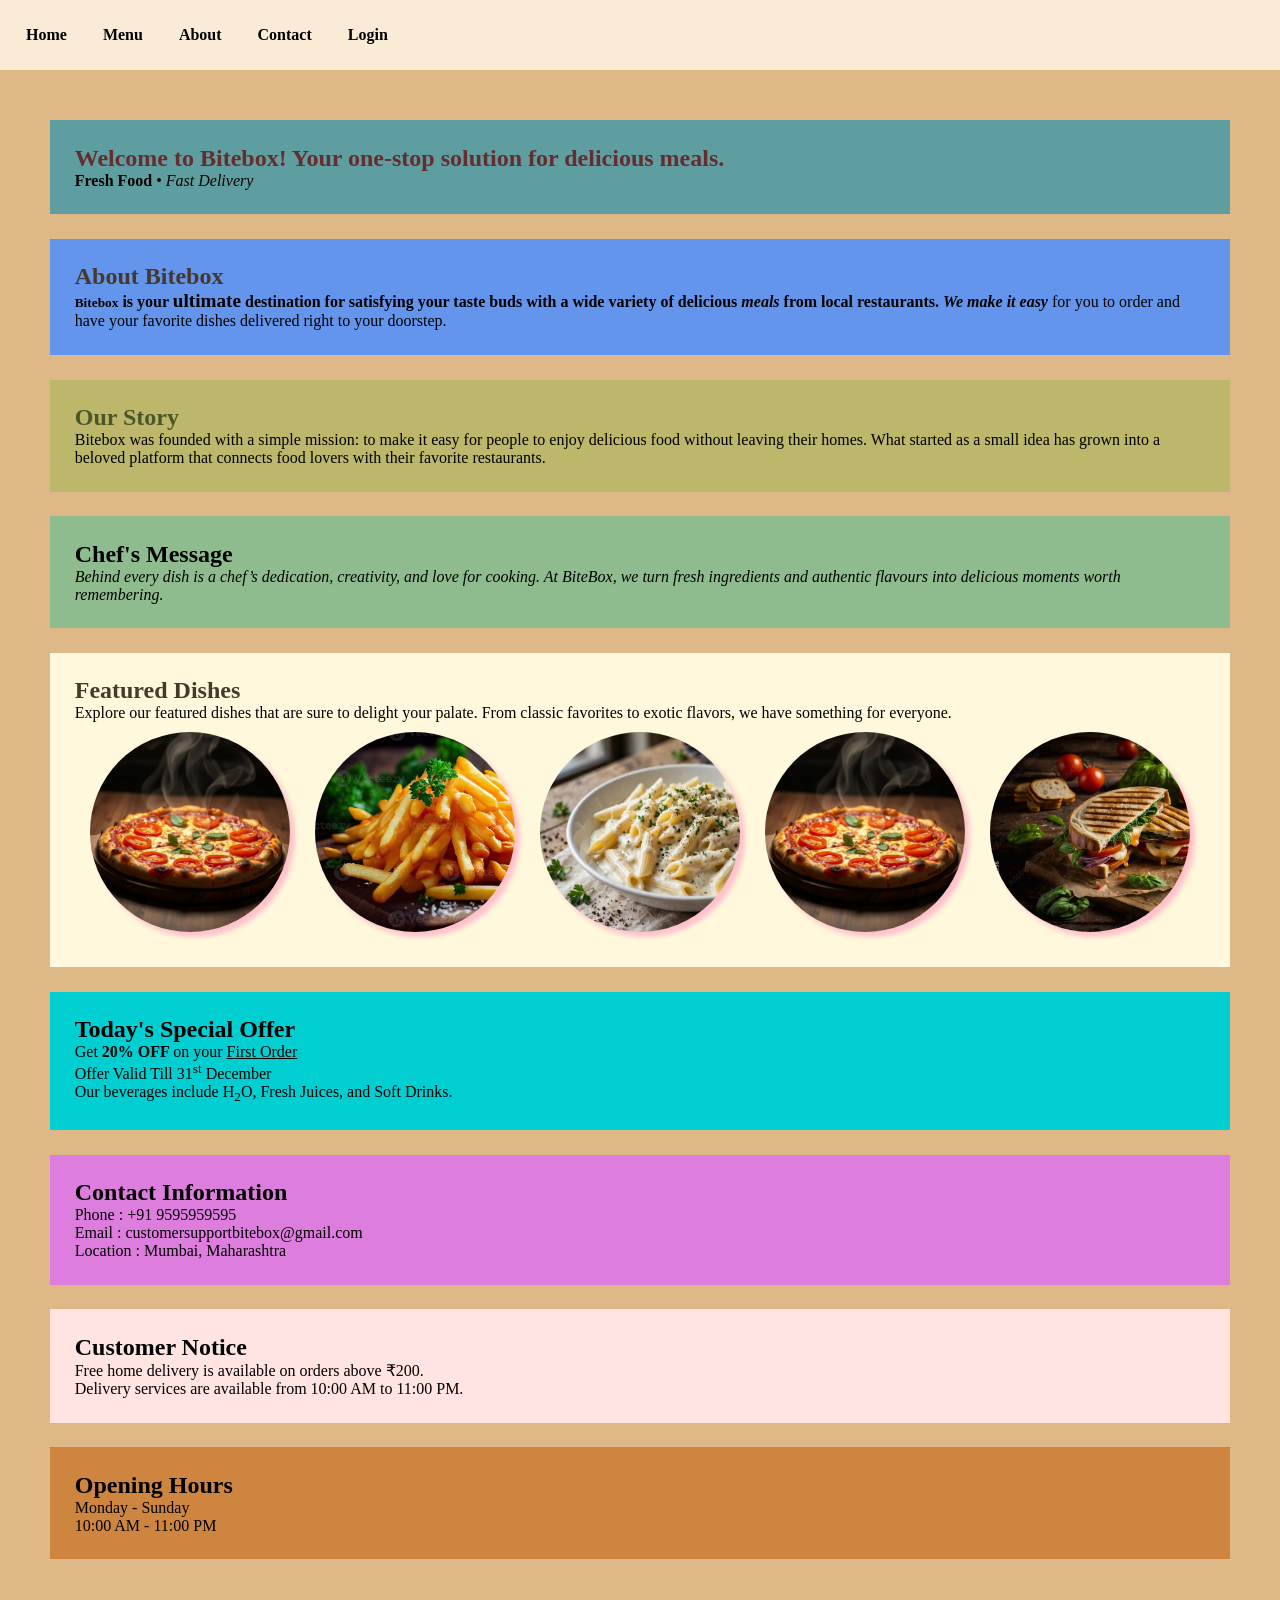
<file: index.html>
<!DOCTYPE html>
<html lang="en">
<head>
    <meta charset="UTF-8">
    <meta name="viewport" content="width=<nav>, initial-scale=1.0">
    <title>Bitebox Home</title>
    <link rel="stylesheet" href="./css/index.css">
</head>
<body>
    <nav>
        <ol class="navbar">
            <li class="navlink"><a href="./index.html">Home</a></li>
            <li class="navlink"><a href="./Menu.html">Menu</a></li>
            <li class="navlink"><a href="./About.html">About</a></li>
            <li class="navlink"><a href="./Contact.html">Contact</a></li>
            <li class="navlink"><a href="./Login.html">Login</a></li>
        </ol>
    </nav>
    <main>
    <section class="Welcome">
        <h2 style="color: rgb(101, 45, 45);">Welcome to Bitebox! Your one-stop solution for delicious meals.</h2>
    <p>
        <strong>Fresh Food</strong>
        •
        <em>Fast Delivery</em>
    </p>
    </section>
    <section class="About">
    <h2 style="color: rgb(70, 57, 43);">About Bitebox</h2>
    <p><b><small>Bitebox</small> is your <big>ultimate</big> destination for satisfying your taste buds with a wide variety of delicious <em>meals</em> from local restaurants.</strong></b><i> <strong>We make it easy</i></strong> for you to order and have your favorite dishes delivered right to your doorstep.</i></p>
    </section>
    <section class="Story">
    <h2 style="color: rgb(74, 87, 39);">Our Story</h2>
    <p>Bitebox was founded with a simple mission: to make it easy for people to enjoy delicious food without leaving their homes. What started as a small idea has grown into a beloved platform that connects food lovers with their favorite restaurants.</p>
    </section>
    <section class="ChefsMessage">
    <h2> Chef's Message </h2>
    <p><em>Behind every dish is a chef’s dedication, creativity, and love for cooking. At BiteBox, we turn fresh ingredients and authentic flavours into delicious moments worth remembering.</em></p>
    </section>
    <article class="FeaturedDishes">
    <h2 style="color: rgb(70, 57, 43);">Featured Dishes</h2>
    <p>Explore our featured dishes that are sure to delight your palate. From classic favorites to exotic flavors, we have something for everyone.</p>
    <div class="dishlist">
        <div class="dish dish1"></div>
        <div class="dish dish2"></div>
        <div class="dish dish3"></div>
        <div class="dish dish4"></div>
        <div class="dish dish5"></div>
    </div>
    
    
    </article>
    <section class="SpecialOffer">
    <h2> Today's Special Offer </h2>
    <p>
        Get <b>20% OFF </b>on your <u>First Order</u>
    </p>
  
    <p> 
        Offer Valid Till 31<sup>st</sup> December
    </p>
  
    <p>
        Our beverages include H<sub>2</sub>O, Fresh Juices, and Soft Drinks.
    </p>
    </section>
    <section class="ContactInfo">   
    <h2> Contact Information </h2>
    <p>Phone : +91 9595959595<br>Email : customersupportbitebox@gmail.com<br>Location : Mumbai, Maharashtra
    </p>
    </section>
    <aside class="CustomerNotice">    
    <h2> Customer Notice </h2>
    <p>Free home delivery is available on orders above ₹200.<br>Delivery services are available from 10:00 AM to 11:00 PM.</p>
    </aside>


    <section class="OpeningHours">  
    <h2>Opening Hours</h2>
    <p>
        Monday - Sunday
        <br>
        10:00 AM - 11:00 PM
    </p>
    </section>
    </main>

    <Footer>
    <p style="font-size: smaller;">
        <center>&copy; 2026 BiteBox</center>
    </p>
    <p></p>
    </Footer>   
</body>
</html>
</file>
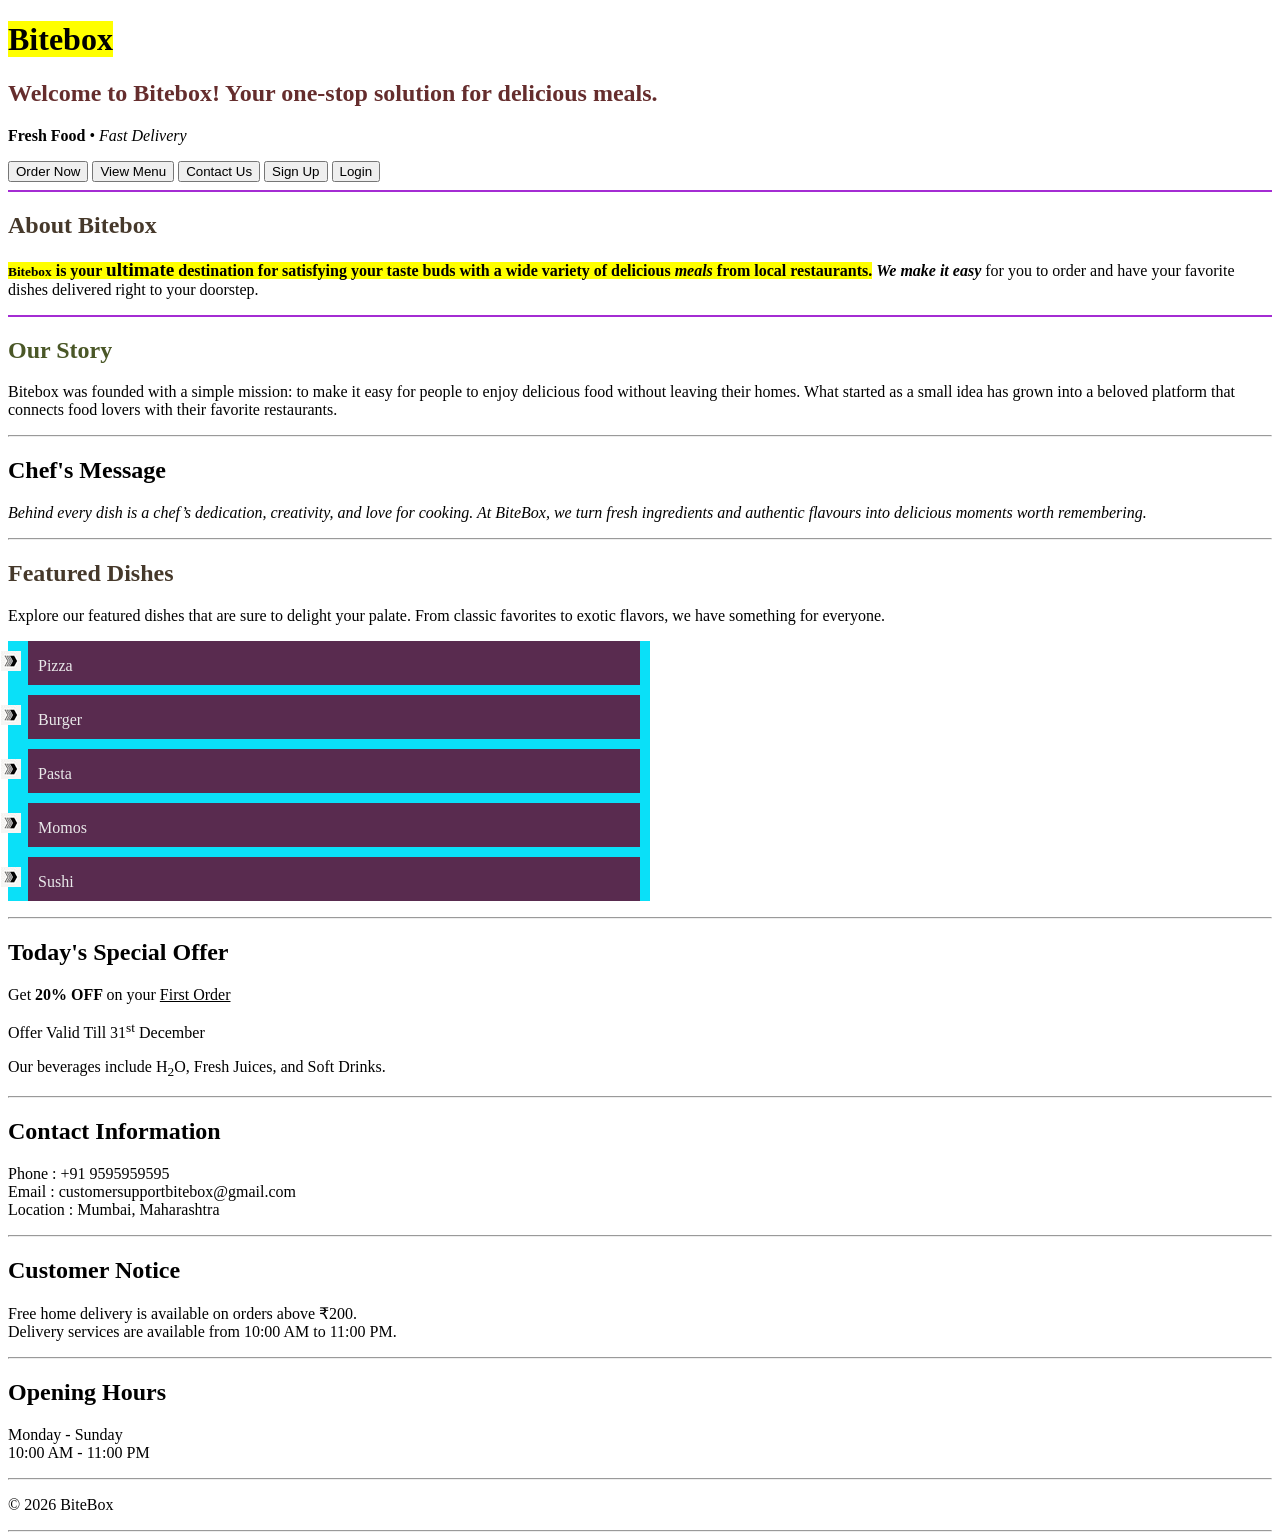
<file: lab1.html>
<!DOCTYPE html>
<html lang="en">
<head>
    <meta charset="UTF-8">
    <meta name="viewport" content="width=device-width, initial-scale=1.0">
    <title>Bitebox Home</title>
    <style>
    ol {
        list-style-image : url(./assets/bullet.jpg); 
        padding-left: 10px;
        width: 50%;
        background-color: rgb(10, 224, 248);
    }
    li {
        color: rgb(233, 233, 234);
        margin: 10px;
        padding: 10px;
        background-color: rgb(89, 43, 79);
    }
</style>
</head>
<body>
    <h1 style="color: rgb(74, 87, 39);"><mark>Bitebox</mark></h1>
    <h2 style="color: rgb(101, 45, 45);">Welcome to Bitebox! Your one-stop solution for delicious meals.</h2>
    <p>
        <strong>Fresh Food</strong>
        •
        <em>Fast Delivery</em>
    </p>
    <button>Order Now</button>
    <button>View Menu</button>
    <button>Contact Us</button>
    <button>Sign Up</button>
    <button>Login</button>
    <hr style="border: 1px solid rgb(164, 44, 211);">

    <h2 style="color: rgb(70, 57, 43);">About Bitebox</h2>
    <p><b><mark><small>Bitebox</small> is your <big>ultimate</big> destination for satisfying your taste buds with a wide variety of delicious <em>meals</em> from local restaurants.</strong></mark></b><i> <strong>We make it easy</i></strong> for you to order and have your favorite dishes delivered right to your doorstep.</i></p>

    <hr style="border: 1px solid rgb(164, 44, 211);">
    <h2 style="color: rgb(74, 87, 39);">Our Story</h2>
    <p>Bitebox was founded with a simple mission: to make it easy for people to enjoy delicious food without leaving their homes. What started as a small idea has grown into a beloved platform that connects food lovers with their favorite restaurants.</p>
    <hr>
    <h2> Chef's Message </h2>
    <p><em>Behind every dish is a chef’s dedication, creativity, and love for cooking. At BiteBox, we turn fresh ingredients and authentic flavours into delicious moments worth remembering.</em></p>
    <hr>
    <h2 style="color: rgb(70, 57, 43);">Featured Dishes</h2>
    <p>Explore our featured dishes that are sure to delight your palate. From classic favorites to exotic flavors, we have something for everyone.</p>
    <ol type="disc">
        <li>Pizza</li>
        <li>Burger</li>
        <li>Pasta</li>
        <li>Momos</li>
        <li>Sushi</li>
    </ol>
    <hr>
    <h2> Today's Special Offer </h2>
    <p>
        Get <b>20% OFF </b>on your <u>First Order</u>
    </p>
  
    <p> 
        Offer Valid Till 31<sup>st</sup> December
    </p>
  
    <p>
        Our beverages include H<sub>2</sub>O, Fresh Juices, and Soft Drinks.
    </p>
    <hr>
    <h2> Contact Information </h2>
    <p>Phone : +91 9595959595<br>Email : customersupportbitebox@gmail.com<br>Location : Mumbai, Maharashtra
    </p>
    <hr>
    <h2> Customer Notice </h2>
    <p>Free home delivery is available on orders above ₹200.<br>Delivery services are available from 10:00 AM to 11:00 PM.</p>
    <hr>
 
    <h2>Opening Hours</h2>
 
    <p>
        Monday - Sunday
        <br>
        10:00 AM - 11:00 PM
    </p>
    <hr>
 
    <p>
        &copy; 2026 BiteBox
    </p>
 
    <hr>
</body>
</html>
</file>
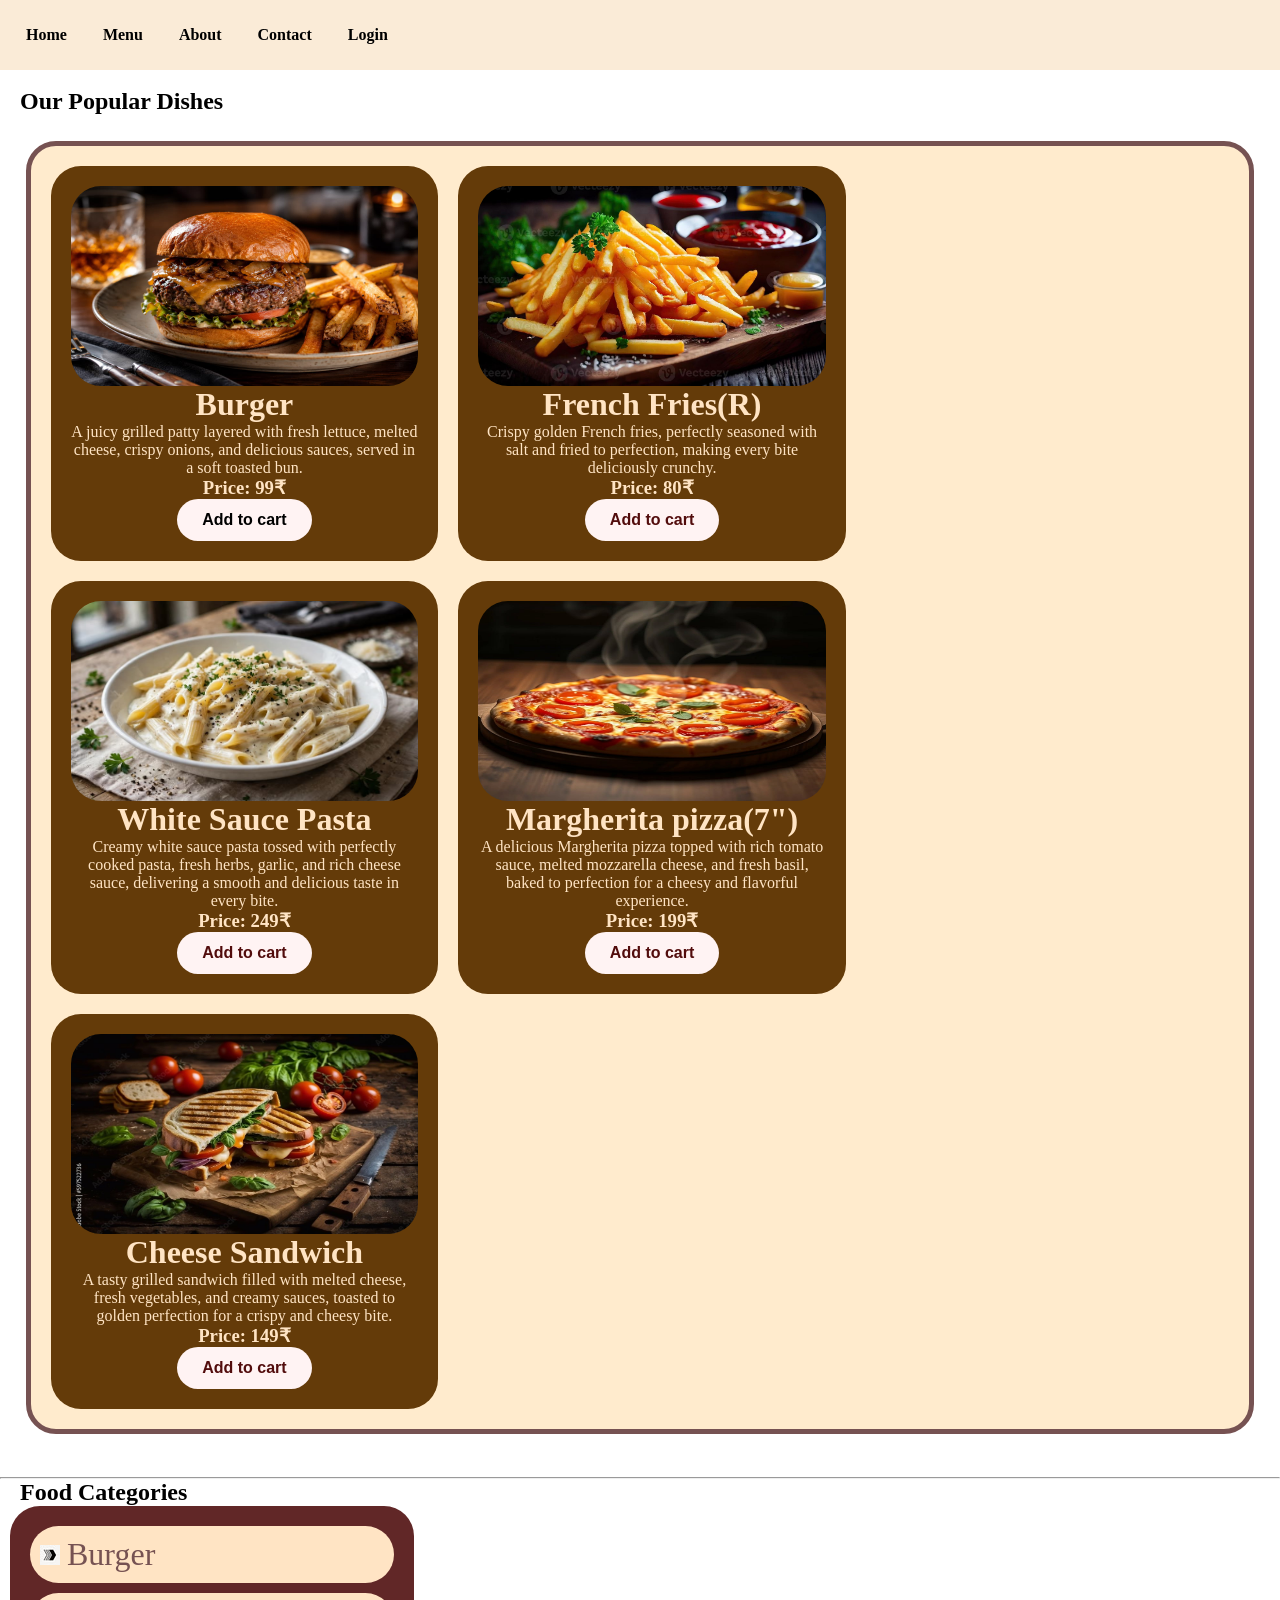
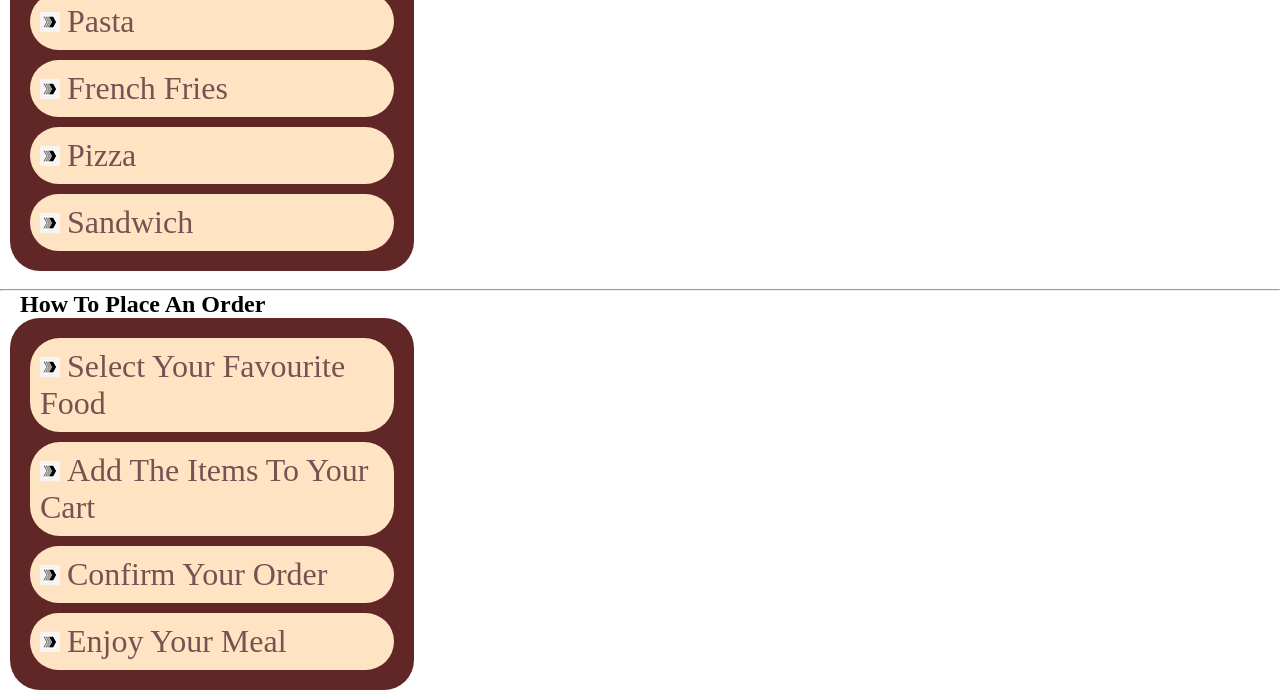
<file: Menu.html>
<!DOCTYPE html>
<html lang="en">
<head>
    <meta charset="UTF-8">
    <meta name="viewport" content="width=device-width, initial-scale=1.0">
    <title>Bitebox Menu</title>
    <style>
        *{
            margin: 0;
            padding: 0;
        }
        ol{
            background-color: antiquewhite;
            padding: 10px;
        }
        .navlink{
            padding: 8px;
            margin: 8px;
            display: inline-block;
            font-weight: bold;
        }
        a{
            text-decoration: none;
            color: black;
        }
        a:hover{
            color: rgb(91, 12, 12);
            font-size: larger;
            
        }
        .cardcontainer{

            display: flex;
            flex-direction: row;
            flex-wrap: wrap;
            height: 20%;
            margin: 2%;
            padding: 10px;
            background-color: blanchedalmond;
            /* box-shadow: 10px 10px 3px rgb(0, 0, 0); */
            border: 5px solid rgb(118, 82, 82);
            border-radius: 30px;
            color: rgb(97, 39, 39);
        }
        button {
            background-color: rgb(255, 243, 243);
            color: rgb(82, 12, 12);
            padding: 12px 25px;
            border: none;
            border-radius: 30px;
            font-size: 16px;
            font-weight: bold; 
            cursor: pointer;  
        }
        button:hover {
            background-color: rgb(150, 70, 50);
            box-shadow: 0px 6px 12px rgba(0, 0, 0, 0.4);
        }
        .card
        {
            margin: 10px;
            background-color: rgb(100, 59, 9);
            width: 29%;
            padding: 20px;
            text-align: center;
            border-radius: 30px;
            color: bisque;
        }
        /* .cardimg{
            height: 200px;
            width: 100%;
            padding: 10px;
            margin: 2%; 
            box-shadow: 10px 10px 3px rgb(97, 39, 39); 
            border-radius: 30px;
        } */
         .cardimg {
            height: 200px;
            width: 100%;
            box-sizing: border-box;
            display: flex;
            margin: auto;
            border-radius: 30px;
        }
        .Categories{
            background-color: rgb(97, 39, 39);
            width: 30%;
            padding: 10px;
            list-style-position: inside;
            border-radius: 30px;
            margin-left: 10px;
        }
        .Categories li{
            padding: 10px;
            margin: 10px;
            color: rgb(118, 82, 82);
            background-color: bisque;
            list-style-image : url(./assets/bullet.jpg);
            font-size: xx-large;
            border-radius: 30px;
        }
        .Order{
            background-color: rgb(97, 39, 39);
            width: 30%;
            padding: 10px;
            margin-left: 10px;
            list-style-position: inside;
            border-radius: 30px;
        }
        .Order li{
            padding: 10px;
            margin: 10px;
            color: rgb(118, 82, 82);
            background-color: bisque;
            list-style-image : url(./assets/bullet.jpg);
            font-size: xx-large;
            border-radius: 30px;
        }
        h2 {
            margin-left: 20px;
        }
    </style>
</head>
<body>
    <nav>
        <ol>
            <li class="navlink"><a href="./index.html">Home</a></li>
            <li class="navlink"><a href="./Menu.html">Menu</a></li>
            <li class="navlink"><a href="./About.html">About</a></li>
            <li class="navlink"><a href="./Contact.html">Contact</a></li>
            <li class="navlink"><a href="./Login.html">Login</a></li>
        </ol>
    </nav>
    <br>
        <h2>Our Popular Dishes</h2>

    <div class="cardcontainer">
        <div class="card">
              <img class="cardimg" src="./assets/burger.jpg" alt="Burger">
              <h1>Burger</h1>
              <p>A juicy grilled patty layered with fresh lettuce, melted cheese, crispy onions, and delicious sauces, served in a soft toasted bun.</p>
              <h3>Price: 99₹</h3>
              <button style="color: black;">Add to cart</button>
        </div>


         <div class="card">
              <img class="cardimg" src="./assets/french fries.jpg" alt="French Fries">
              <h1>French Fries(R)</h1>
              <p>Crispy golden French fries, perfectly seasoned with salt and fried to perfection, making every bite deliciously crunchy.</p>
              <h3>Price: 80₹</h3>
              <button>Add to cart</button>
        </div>

         <div class="card">
              <img class="cardimg" src="./assets/pasta.jpg" alt="Pasta">
              <h1>White Sauce Pasta</h1>
              <p>Creamy white sauce pasta tossed with perfectly cooked pasta, fresh herbs, garlic, and rich cheese sauce, delivering a smooth and delicious taste in every bite.</p>
              <h3>Price: 249₹</h3>
              <button>Add to cart</button>
        </div>

         <div class="card">
              <img class="cardimg" src="./assets/pizza.jpg" alt="Pizza">
              <h1>Margherita pizza(7")</h1>
              <p>A delicious Margherita pizza topped with rich tomato sauce, melted mozzarella cheese, and fresh basil, baked to perfection for a cheesy and flavorful experience.</p>
              <h3>Price: 199₹</h3>
              <button>Add to cart</button>
        </div>
         <div class="card">
              <img class="cardimg" src="./assets/sandwich.jpg" alt="Sandwich">
              <h1>Cheese Sandwich</h1>
              <p>A tasty grilled sandwich filled with melted cheese, fresh vegetables, and creamy sauces, toasted to golden perfection for a crispy and cheesy bite.</p>
              <h3>Price: 149₹</h3>
              <button>Add to cart</button>
        </div>
    </div>
    <br>
    <hr>
    <h2>Food Categories</h2>
    <ul class="Categories">
        <li>Burger</li>
        <li>Pasta</li>
        <li>French Fries</li>
        <li>Pizza</li>
        <li>Sandwich</li>
    </ul>
    <br>
    <hr>
    <h2>How To Place An Order</h2>
    <ol class="Order">
        <li>Select Your Favourite Food</li>
        <li>Add The Items To Your Cart</li>
        <li>Confirm Your Order</li>
        <li>Enjoy Your Meal</li>
    </ol>
</body>
</html>
</file>
<file: css/index.css>
*{
            margin: 0;
            padding: 0;
        }
        ol{
            background-color: antiquewhite;
            padding: 10px;
        }
        .navlink{
            padding: 8px;
            margin: 8px;
            display: inline-block;
            font-weight: bold;
        }
        .disc{
            list-style-type: none;
        }
        a{
            text-decoration: none;
            color: black;
        }
        a:hover{
            color: rgb(91, 12, 12);
            font-size: larger;
            
        }
        main{
            padding: 2%;
            background-color: burlywood;
        }
        .Welcome{
            padding: 2%;
            margin: 2%;
            background-color: cadetblue;
        }
        .About{
            padding: 2%;
            margin: 2%;
            background-color: cornflowerblue;
        }
        .Story{
            padding: 2%;
            margin: 2%;
            background-color: darkkhaki;
        }
        .ChefsMessage{
            padding: 2%;
            margin: 2%;
            background-color: darkseagreen;
        }
        .FeaturedDishes{
            padding: 2%;
            margin: 2%;
            background-color: cornsilk;
        }
        .SpecialOffer{
            padding: 2%;
            margin: 2%;
            background-color: darkturquoise;
        }
        .ContactInfo{
            padding: 2%;
            margin: 2%;
            background-color: rgb(221, 125, 221);
        }
        .CustomerNotice{
            padding: 2%;
            margin: 2%;
            background-color: mistyrose;
        }
        .OpeningHours{
            padding: 2%;
            margin: 2%;
            background-color: peru;
        }
        .dishlist{
            display: flex ;
            flex-direction: row;
            justify-content: space-evenly;
        }
        .dish{
            height: 200px;
            width: 200px;
            border-radius: 100px;
            background-size: cover;
            box-shadow: 5px 5px 5px pink;
            margin: 10px;
        }

        .dish1{
            background-image: url(../assets/pizza.jpg);
        }
        .dish2{
            background-image: url(../assets/french\ fries.jpg);
        }
        .dish3{
            background-image: url(../assets/pasta.jpg);
        }.dish4{
            background-image: url(../assets/pizza.jpg);
        }.dish5{
            background-image: url(../assets/sandwich.jpg);
        }
</file>
